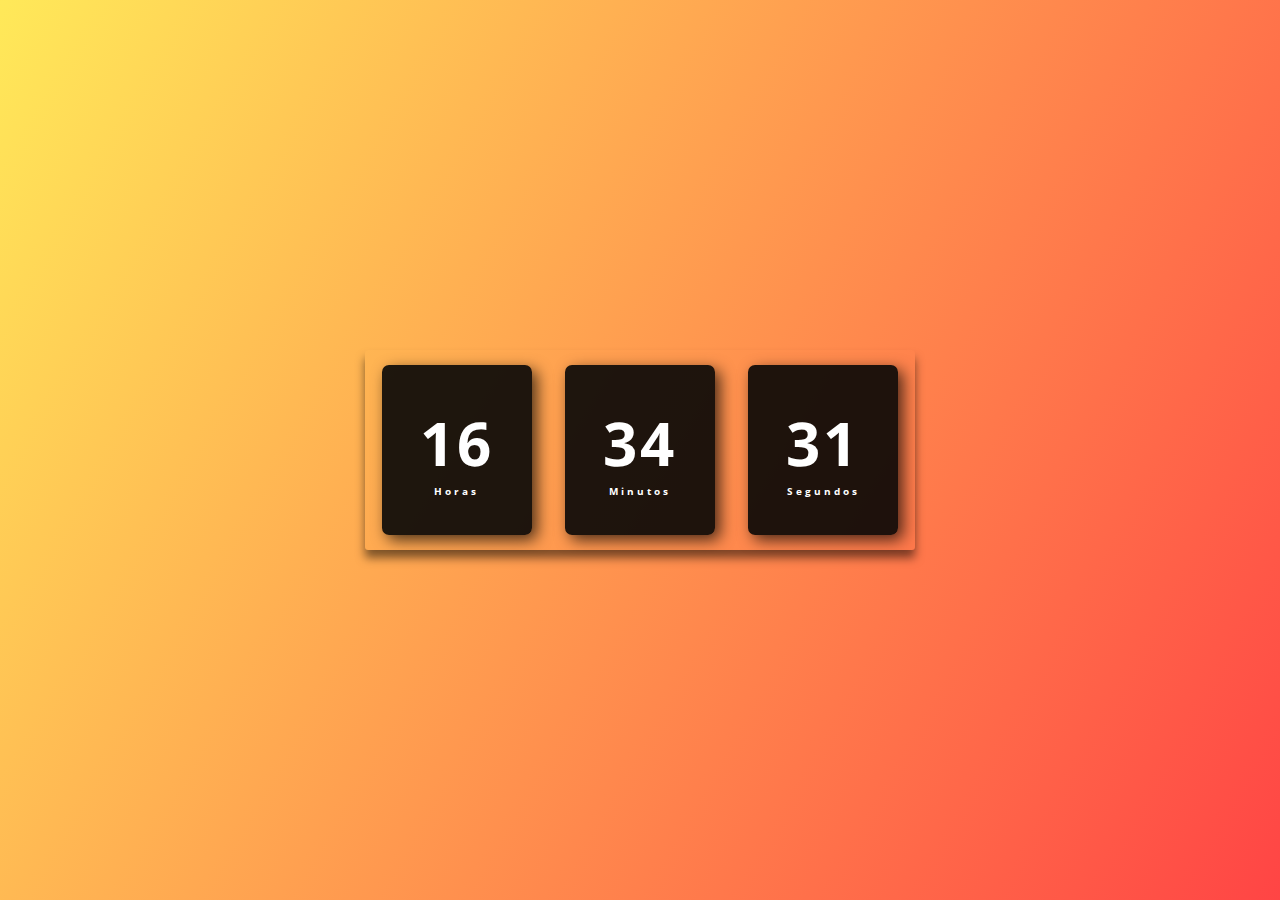
<file: index.html>
<!DOCTYPE html>
<html lang="en">
<head>
    <meta charset="UTF-8">
    <meta name="viewport" content="width=device-width, initial-scale=1.0">
    <link rel="stylesheet" href="assets/css/style.css">
    <title>Relogio Digital</title>
</head>
<body>
    <div class="relogio">
        <div>
            <span id="horas">00</span>
            <span class="tempo"> Horas</span> 
        </div>
        <div>
            <span id="minutos">00</span>
            <span class="tempo"> Minutos</span>
        </div>

        <div>
             <span id="segundos">00</span>
             <span class="tempo"> Segundos</span>
        </div>
    </div>
    <script src="./assets/js/script.js"></script>
</body>
</html>
</file>
<file: assets/css/style.css>
@import url('https://fonts.googleapis.com/css2?family=Inter:wght@100;200;300;400;500;600&family=Open+Sans:wght@300;400;500&family=Poppins:ital,wght@0,400;0,700;1,500&display=swap');

* {
    margin: 0;
    padding: 0;
    font-family: 'Open Sans' , sans-serif;
}

body {
    height: 100vh;
    background: linear-gradient(120deg,#ffe53bd8,#ff2525da);
    display: flex;
    align-items: center;
    justify-content: center;
}

.relogio {
    display: flex;
    align-items: center;
    justify-content:space-around;
    height: 200px;
    width: 550px;
    background: transparent;
    border-radius: 3px;
    box-shadow: 0px 8px 10px rgba(0,0,0, .5);
}

.relogio div {
    height: 170px;
    width: 150px;
    display: flex;
    flex-direction: column;
    align-items: center;
    justify-content: center;
    color: #fff;
    background: rgba(5,5,5,0.9);
    box-shadow: 5px 5px 15px rgba(0,0,0,.7);
    border-radius: 7px;
    letter-spacing: 3px;
}

.relogio span {
    font-weight: bolder;
    font-size: 60px;
}

.relogio span.tempo {
    font-size: 10px;
}
</file>
